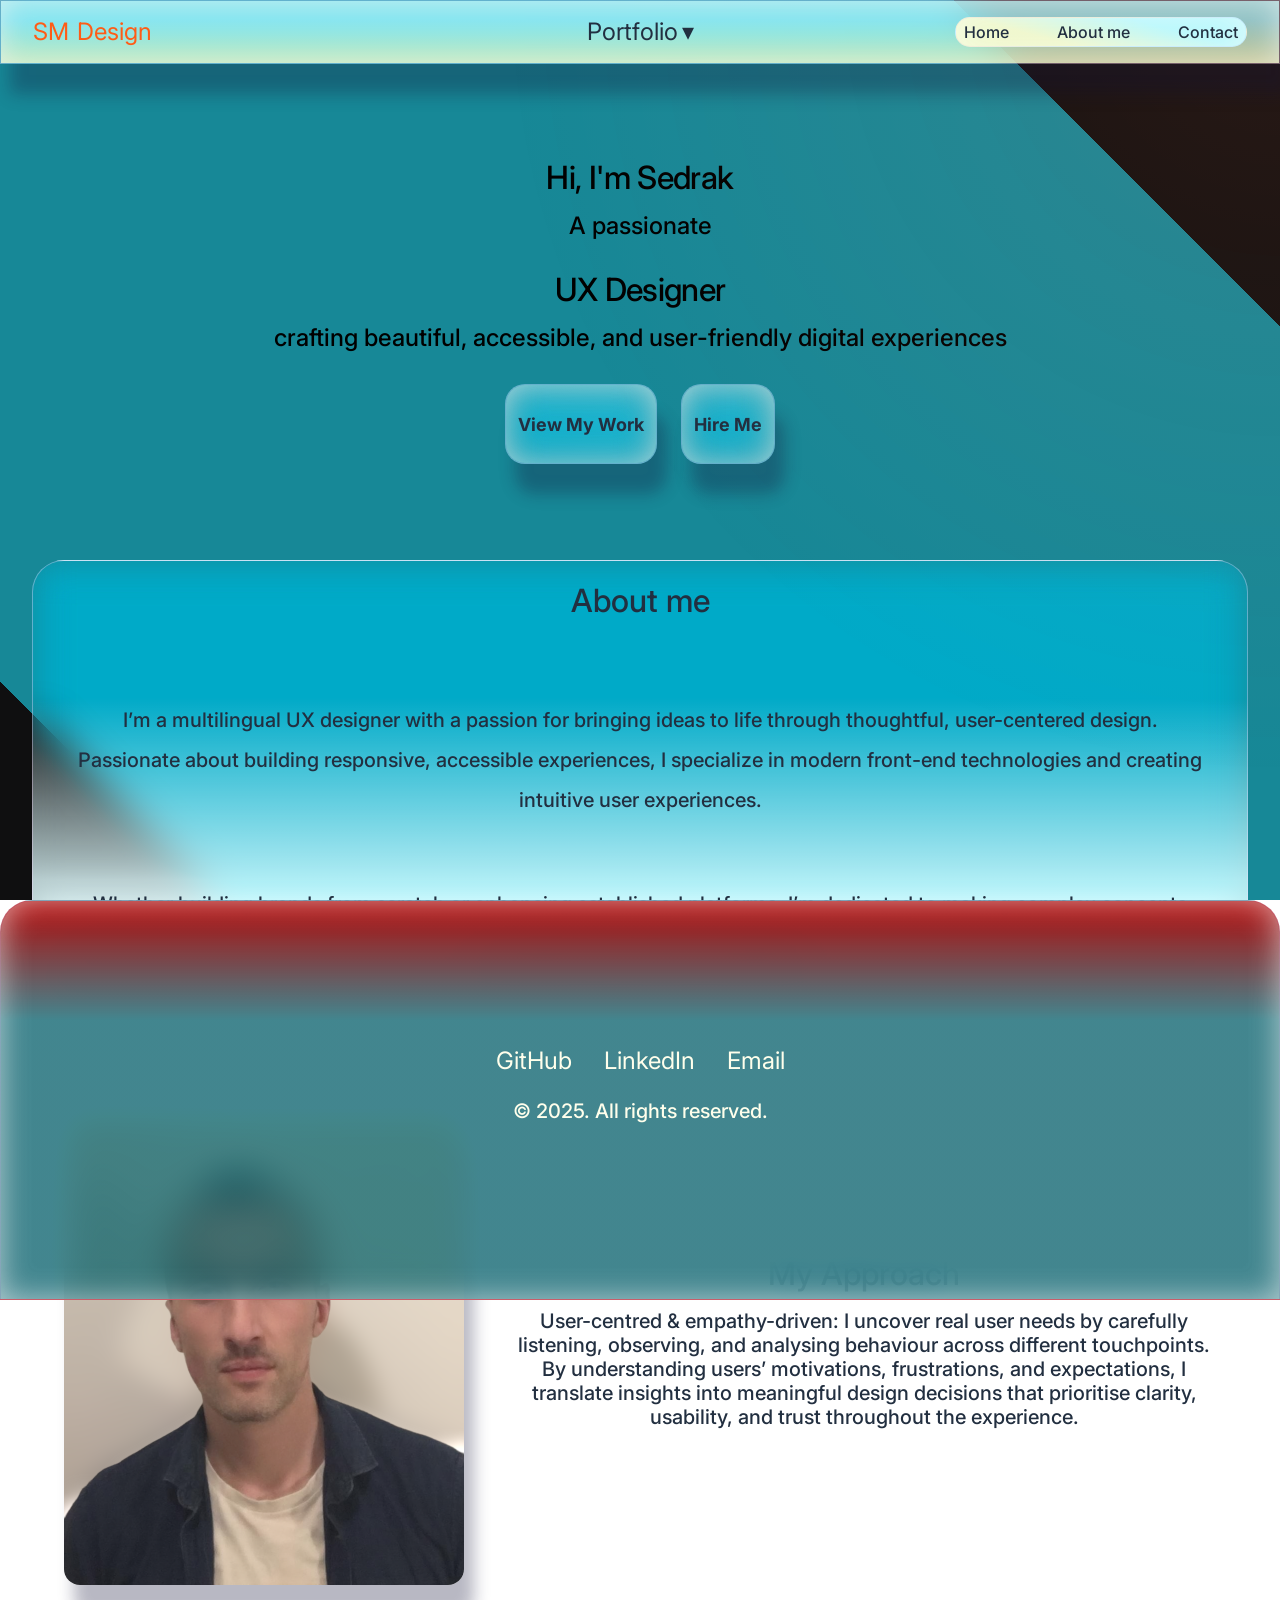
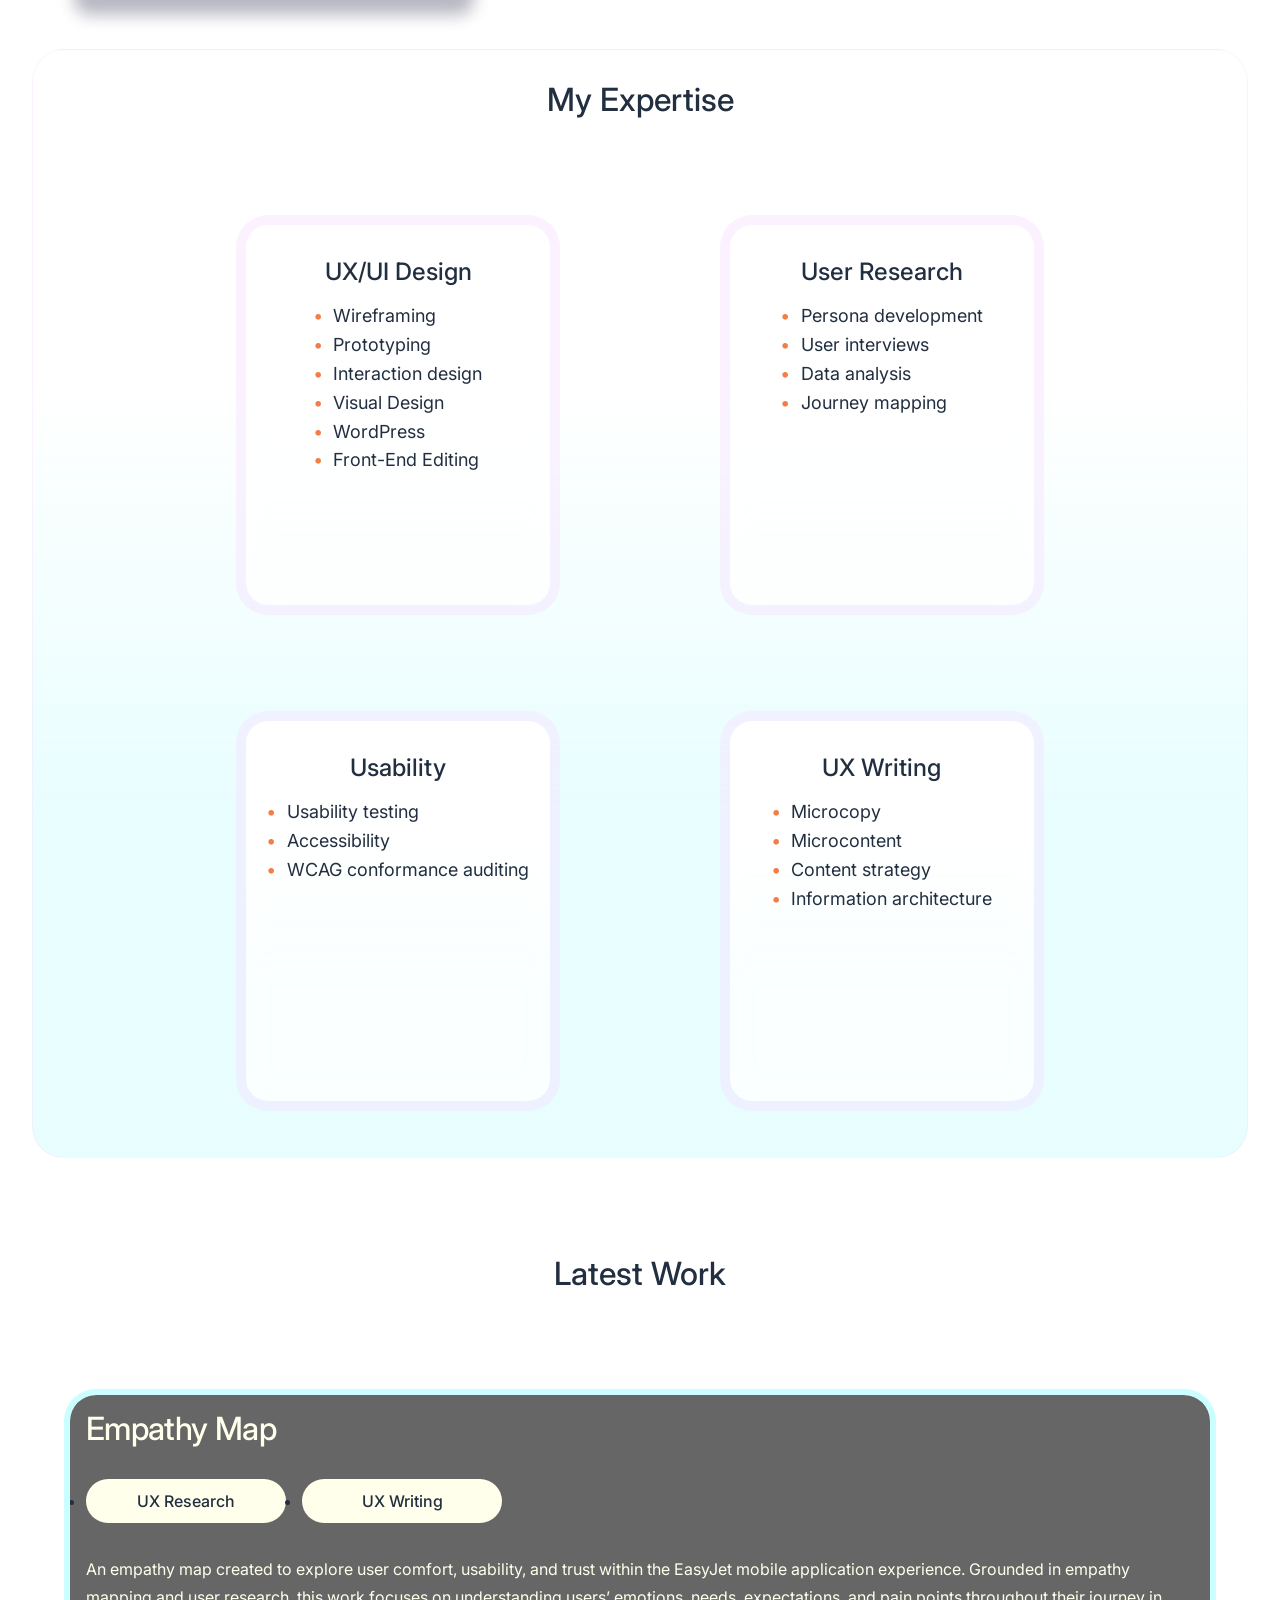
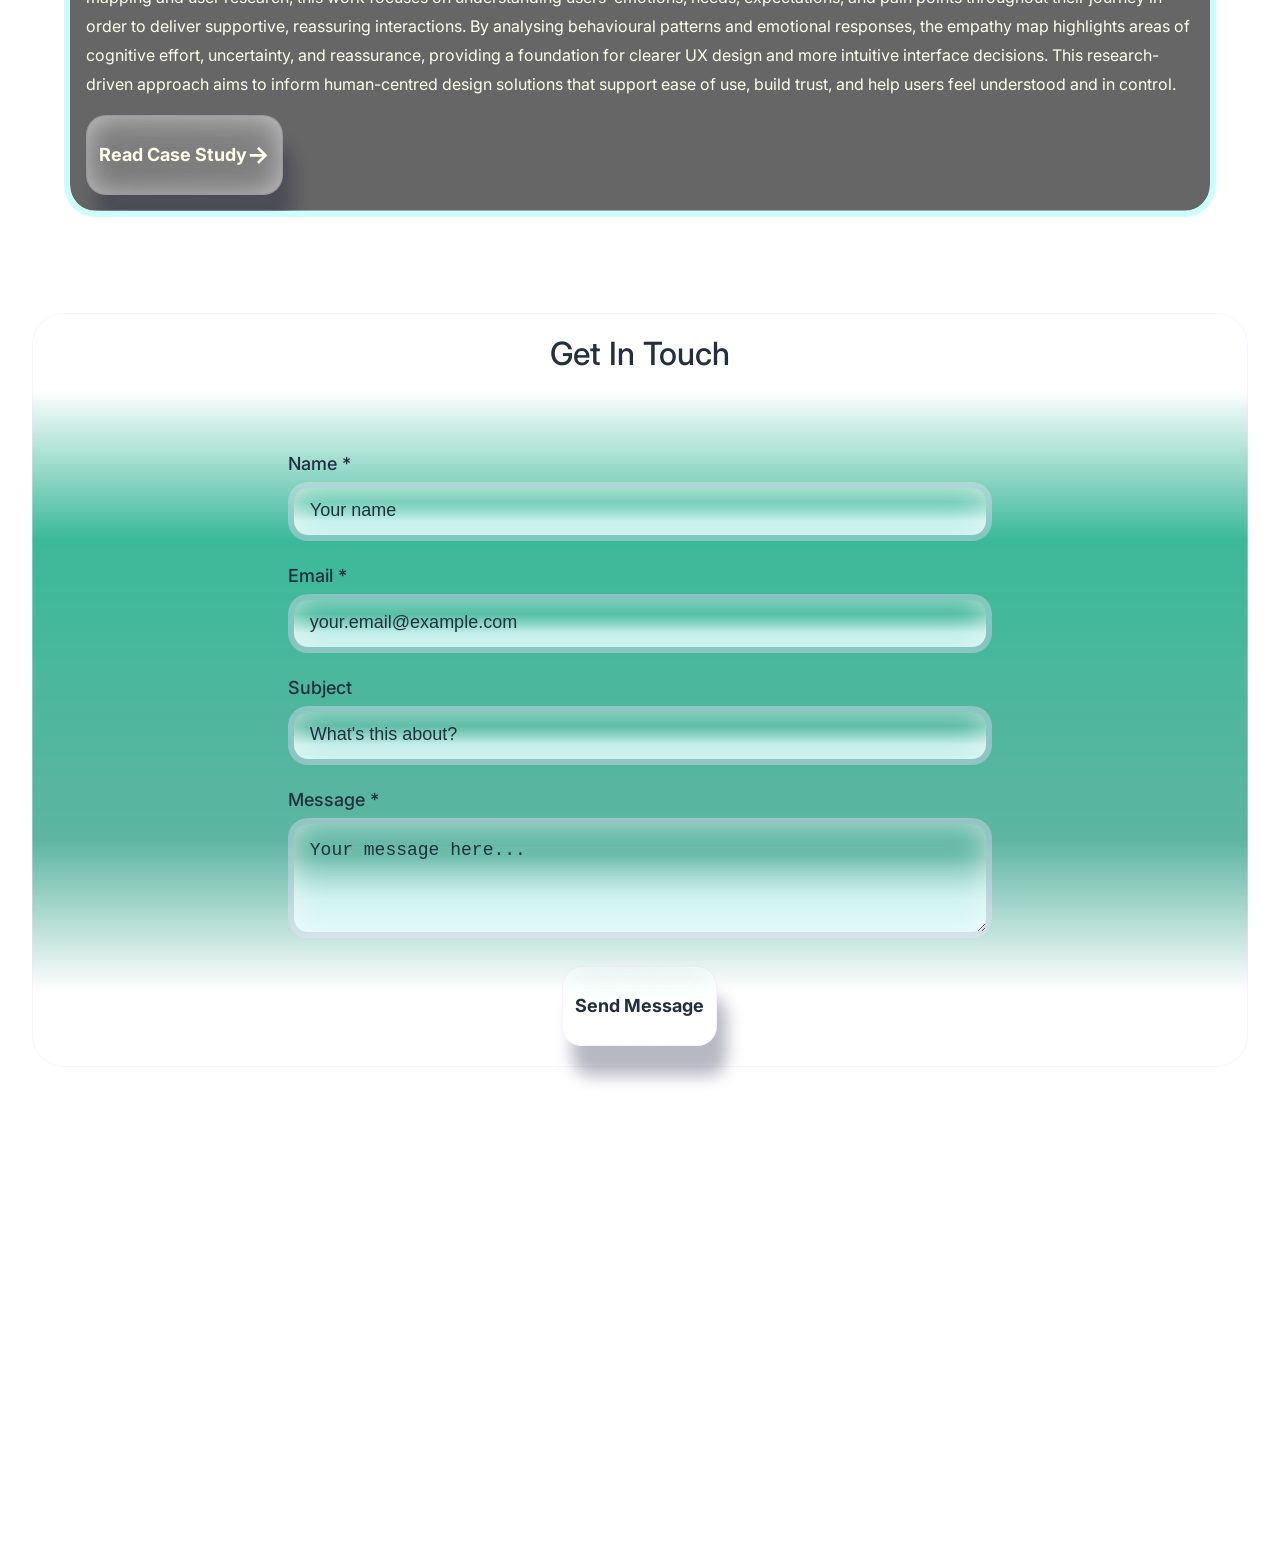
<file: index.html>
<!DOCTYPE html>
<html lang="en">
<head>
    <meta charset="UTF-8">
    <meta name="viewport" content="width=device-width, initial-scale=1.0">
    <meta name="description" content="Professional portfolio showcasing web development projects and skills">
    <title>Sedrak Margaryan - Web Developer Portfolio</title>
    <link rel="preconnect" href="https://fonts.googleapis.com">
    <link rel="preconnect" href="https://fonts.gstatic.com" crossorigin>
    <link href="https://fonts.googleapis.com/css2?family=Inter:ital,opsz,wght@0,14..32,100..900;1,14..32,100..900&display=swap" rel="stylesheet">
     <script src="portfolio.js" defer></script>
    <link rel="stylesheet" href="styles.css">
</head>
<body>
    <!-- Skip to main content for accessibility -->
    
    <a href="#main" class="skip-link">Skip to main content</a>

    <!-- Header with Navigation -->
    <div id="top"></div>
    <header>
        
        <nav aria-label="Main navigation">
            <a href="#top" class="logo" aria-label="Home">
                <span>SM</span>
                <span>Design</span>
            </a>
            <div class="portfolio">
                <button class="portfolio-toggle" aria-haspopup="true" aria-expanded="false" aria-controls="portfolio-menu">
                    Portfolio <span aria-hidden="true">▾</span>
                </button>
                <ul class="portfolio-menu" id="portfolio-menu" aria-label="Portfolio submenu">
                    <li><a href="ux-research.html">UX Research</a></li>
                    <li><a href="ux-design.html">UX Design</a></li>
                    <li><a href="ux-writing.html">UX Writing</a></li>
                </ul>
            </div>
            <button class="menu-toggle" aria-label="Toggle navigation menu" aria-expanded="false">
                ☰
            </button>
            <ul class="nav-links">
                <li><a href="#top">Home</a></li>
                <li><a href="#about">About me</a></li>
                <li><a href="#contact">Contact</a></li>
            </ul>
        </nav>
        
    </header>
<!--
        <nav aria-label="Main navigation" class="nav-layout">

        
        <div class="nav-left">
            <a href="#top" class="logo" aria-label="Home">
                <span>SM</span>
                <span>Design</span>
            </a>
        </div>

        
        <div class="nav-center">
            <div class="portfolio">
                <button
                    class="portfolio-toggle"
                    aria-haspopup="true"
                    aria-expanded="false"
                >
                    Portfolio <span aria-hidden="true">▾</span>
                </button>

                <ul
                    class="portfolio-menu"
                    id="portfolio-menu"
                    aria-label="Portfolio submenu"
                >
                    <li><a href="ux-writing.html">UX Writing</a></li>
                    <li><a href="#ux-design">UX Design</a></li>
                    <li><a href="#ux-research">UX Research</a></li>
                </ul>
            </div>
        </div>

        
        <div class="nav-right">
            <button
                class="menu-toggle"
                aria-label="Toggle navigation menu"
                aria-expanded="false"
            >
                ☰
            </button>
        </div>

       
        <ul class="nav-links">
            <li><a href="index.html">Home</a></li>
            <li><a href="#about">About me</a></li>
            <li><a href="#contact">Contact</a></li>
        </ul>

        </nav>-->

    


    <main id="main">

        <section class="hero">
            <div class="hero-content">
                <h1>Hi, I'm Sedrak</h1>
                
                <p>A passionate</p>
                <h1>UX Designer</h1> 
                <p>crafting beautiful, accessible, and user-friendly digital experiences</p>
                <div class="hero-buttons">
                    <a href="#projects" class="cta-button">View My Work</a>
                    <a href="#contact" class="cta-button">Hire Me</a>
                </div>
            </div>
        </section>

    

        <section id="about" aria-labelledby="about-heading">
            <h2 id="about-heading">About me</h2>
            <div class="about-content">               
                <p>I’m a multilingual UX designer with a passion for bringing ideas to life through thoughtful, user-centered design.<br>Passionate about building responsive, accessible experiences, I specialize in modern front-end technologies and creating intuitive user experiences.<br></p>
                <br>
                <p>Whether building brands from scratch or enhancing established platforms, I’m dedicated to making complex concepts accessible and visually compelling.</p>  
            </div>
        </section>

        <section id="approach" aria-labelledby="approach-heading">
            <div class="approach-content">
                <img src="photo.png" 
                     alt="Professional headshot" 
                     class="profile-image">
                <div class="approach-text">
                    <h2 id="approach-heading">My Approach</h2>
                    <p>User-centred & empathy-driven: I uncover real user needs by carefully listening,
                       observing, and analysing behaviour across different touchpoints. By understanding users’ motivations,
                       frustrations, and expectations, I translate insights into meaningful design decisions that prioritise clarity,
                       usability, and trust throughout the experience.</p>
                    <!--<div class="skills-list" role="list" aria-label="Technical skills">
                        <span class="skill-tag" role="listitem">HTML5</span>
                        <span class="skill-tag" role="listitem">CSS3</span>
                        <span class="skill-tag" role="listitem">JavaScript</span>
                        <span class="skill-tag" role="listitem">React</span>
                        <span class="skill-tag" role="listitem">Responsive Design</span>
                        <span class="skill-tag" role="listitem">Accessibility</span>
                    </div>-->
                </div>
            </div>
        </section>

       
        <section id="expertise" aria-labelledby="expertise-heading">
            <h2 id="expertise-heading">My Expertise</h2>

            <div class="card-box">
                <article class="card">
                    <h3>UX/UI Design</h3>
                    <ul>
                        <li>Wireframing</li>
                        <li>Prototyping</li>
                        <li>Interaction design</li>
                        <li>Visual Design</li>
                        <li>WordPress</li>
                        <li>Front-End Editing</li>
                    </ul>
                
                </article>

                <article class="card">
                    <h3>User Research</h3>
                    <ul>
                        <li>Persona development</li>
                        <li>User interviews</li>   
                        <li>Data analysis</li>
                        <li>Journey mapping</li>
                    </ul>
                </article>

                <article class="card">
                    <h3>Usability</h3>
                    <ul>
                        <li>Usability testing</li>
                        <li>Accessibility</li>
                        <li>WCAG conformance auditing</li>
                    </ul>
                </article>

                <article class="card">
                    <h3>UX Writing</h3>
                    <ul>
                        <li>Microcopy</li>
                        <li>Microcontent</li>
                        <li>Content strategy</li>
                        <li>Information architecture</li>
                    </ul>
                </article><!-- UX RESEARCH -->
            </div>        
        </section>

        <!-- Portfolio Section -->
        <section id="projects" aria-labelledby="projects-heading">
           <h2 id="projects-heading">Latest Work</h2>
           <article class="case-study-card" >
                
                <h1>Empathy Map</h1>
        
                <ul class="tags"  aria-label="Project categories">
                    <li class="tag" >UX Research</li>
                    <li class="tag" >UX Writing</li>
                </ul>
        
                <p class="description">
                    An empathy map created to explore user comfort, usability, and trust within the EasyJet mobile application experience.
                    Grounded in empathy mapping and user research, this work focuses on understanding users’ emotions, needs, expectations, and pain points throughout their journey
                    in order to deliver supportive, reassuring interactions.
                    By analysing behavioural patterns and emotional responses, the empathy map highlights areas of cognitive effort, uncertainty, and reassurance, providing a foundation for
                    clearer UX design and more intuitive interface decisions. This research-driven approach aims to inform human-centred design solutions that support ease of use, build trust,
                    and help users feel understood and in control.
                </p>
        
                <a href="https://www.canva.com/design/DAG7mbDFAX0/Uw4F-G97fnPIv5JGJ9eB1g/view" class="cta-button" aria-label="Read the full Empathy App case study">
                    Read Case Study
                    <span class="arrow" aria-hidden="true">→</span>
                </a>
                
            </article>
            
        </section>
    </main>

    <!-- Contact Section -->
    <section id="contact" aria-labelledby="contact-heading">
        <h2 id="contact-heading">Get In Touch</h2>
        <div class="contact-content">
            <form action = "https://formspree.io/f/mykgoogg" method="POST">

                <div class="form-group">
                    <label for="name">Name *</label>
                    <input type="text" id="name" name="name" required 
                            aria-required="true" placeholder="Your name">
                </div>

                <div class="form-group">
                    <label for="email">Email *</label>
                    <input type="email" id="email" name="email" required 
                            aria-required="true" placeholder="your.email@example.com">
                </div>

                <div class="form-group">
                    <label for="subject">Subject</label>
                    <input type="text" id="subject" name="subject" placeholder="What's this about?">
                </div>

                <div class="form-group">
                    <label for="message">Message *</label>
                    <textarea id="message" name="message" required 
                        aria-required="true" placeholder="Your message here..."></textarea>
                </div>

                <button type="submit" class="cta-button">Send Message</button>
            </form>
        </div>
    </section>

   


    <!-- Footer -->
    <footer id="footer">
        <div class="footer-content">
            <ul class="social-links">
                <li><a href="https://github.com/SMdev24?tab=repositories" aria-label="GitHub profile">GitHub</a></li>
                <li><a href="https://www.linkedin.com/in/sedrak-m-69b090155/" aria-label="LinkedIn profile">LinkedIn</a></li>
                
                <li>
                    <a
                        href="https://mail.google.com/mail/?view=cm&fs=1&to=setomargarian@gmail.com&su=Inquiry from Portfolio"
                        target="_blank"
                        rel="noopener"
                        aria-label="Email via Gmail"
                    >
                        Email
                    </a>  
                </li>
            </ul>
            <p>&copy; 2025. All rights reserved.</p>
        </div>
    </footer>

    <a href="#top" 
       class="floating-back-to-top" 
       aria-label="Return to top of page"
       id="backToTopBtn">
        <span aria-hidden="true">↑</span>
    </a>


    
</body>
</html>
</file>
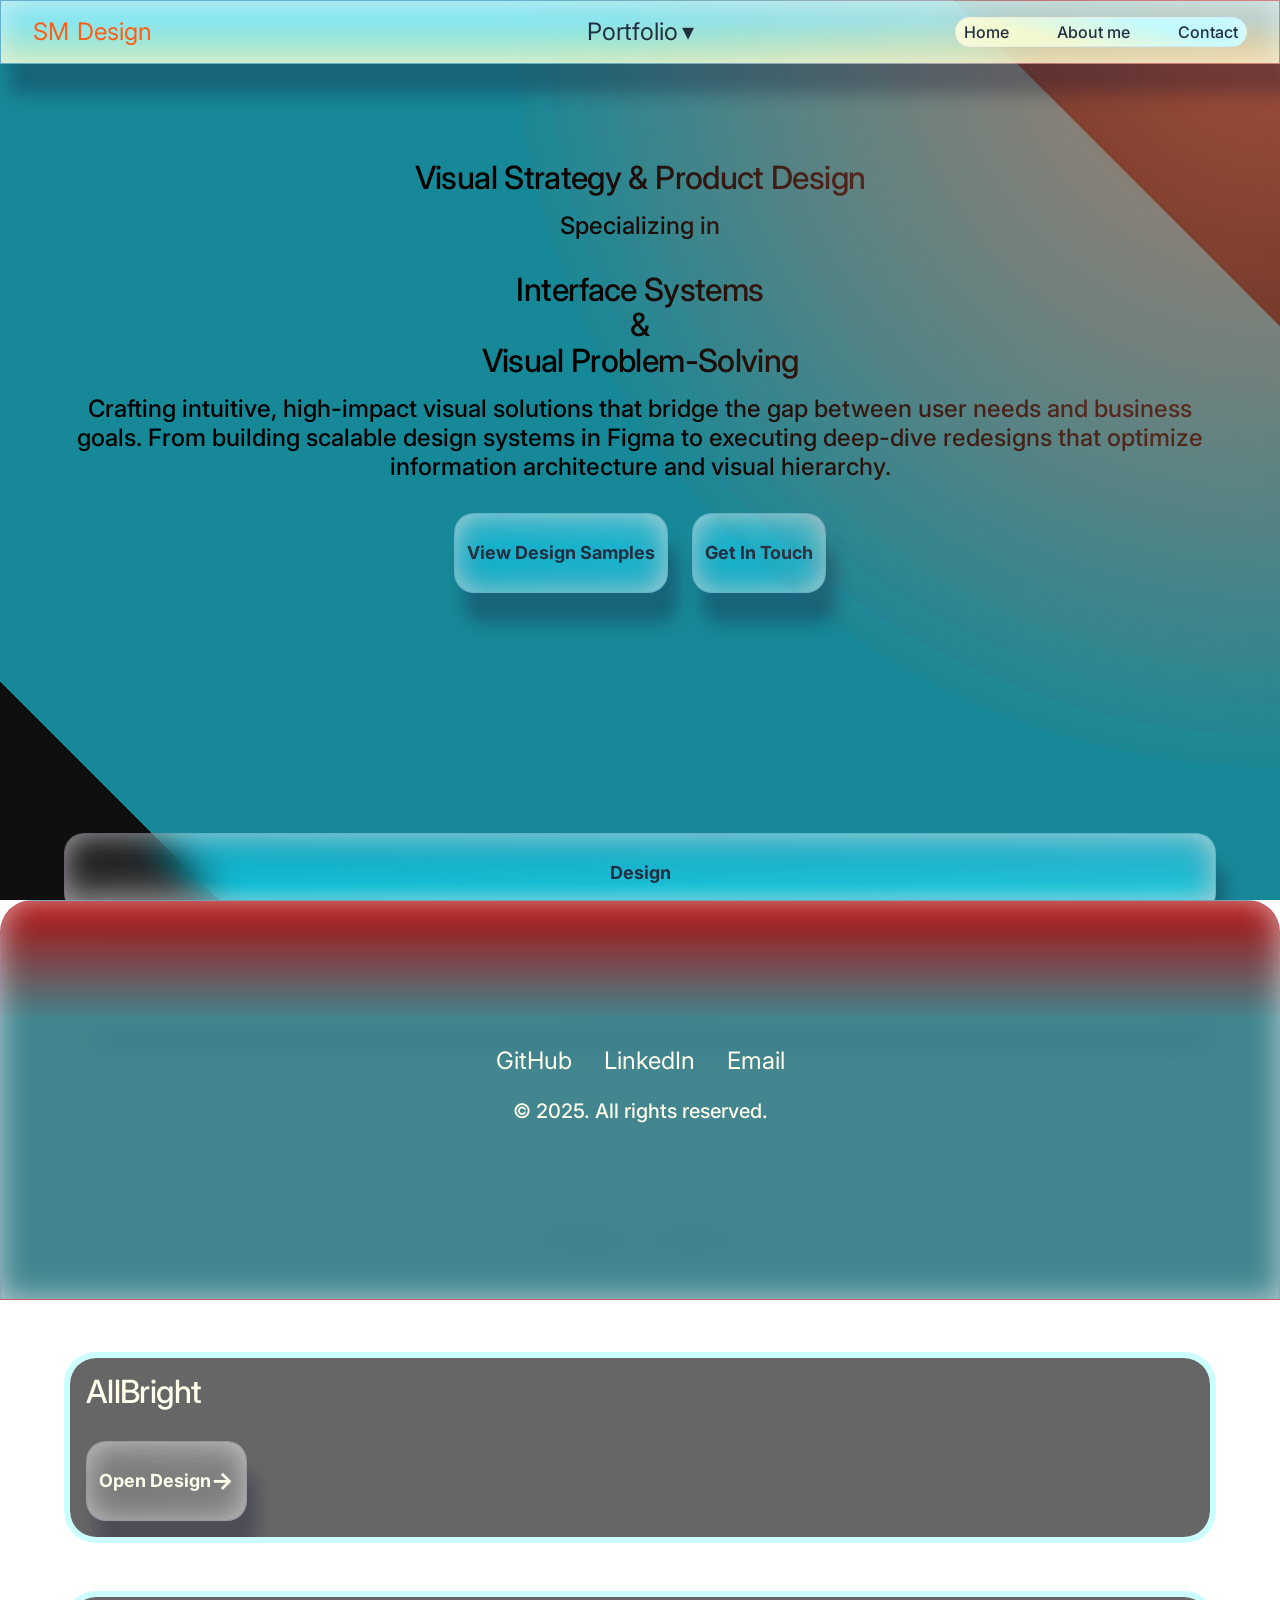
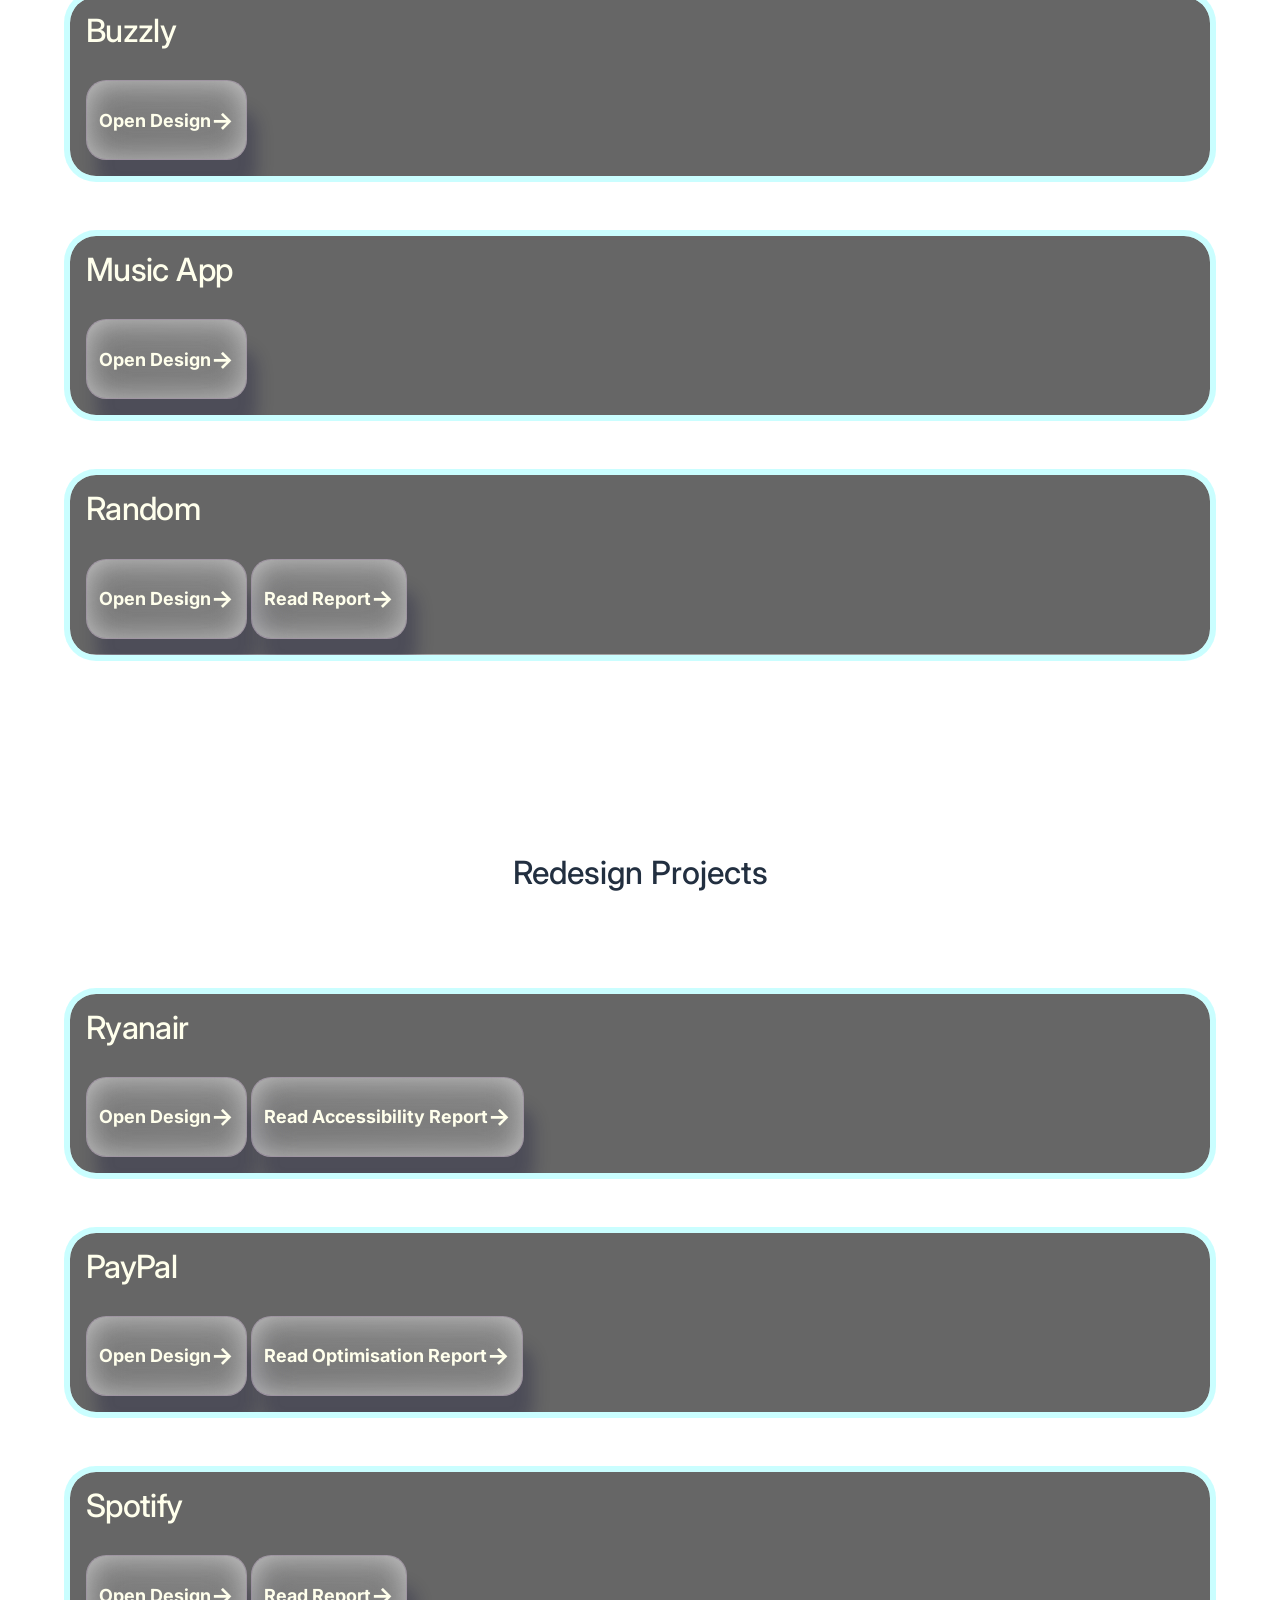
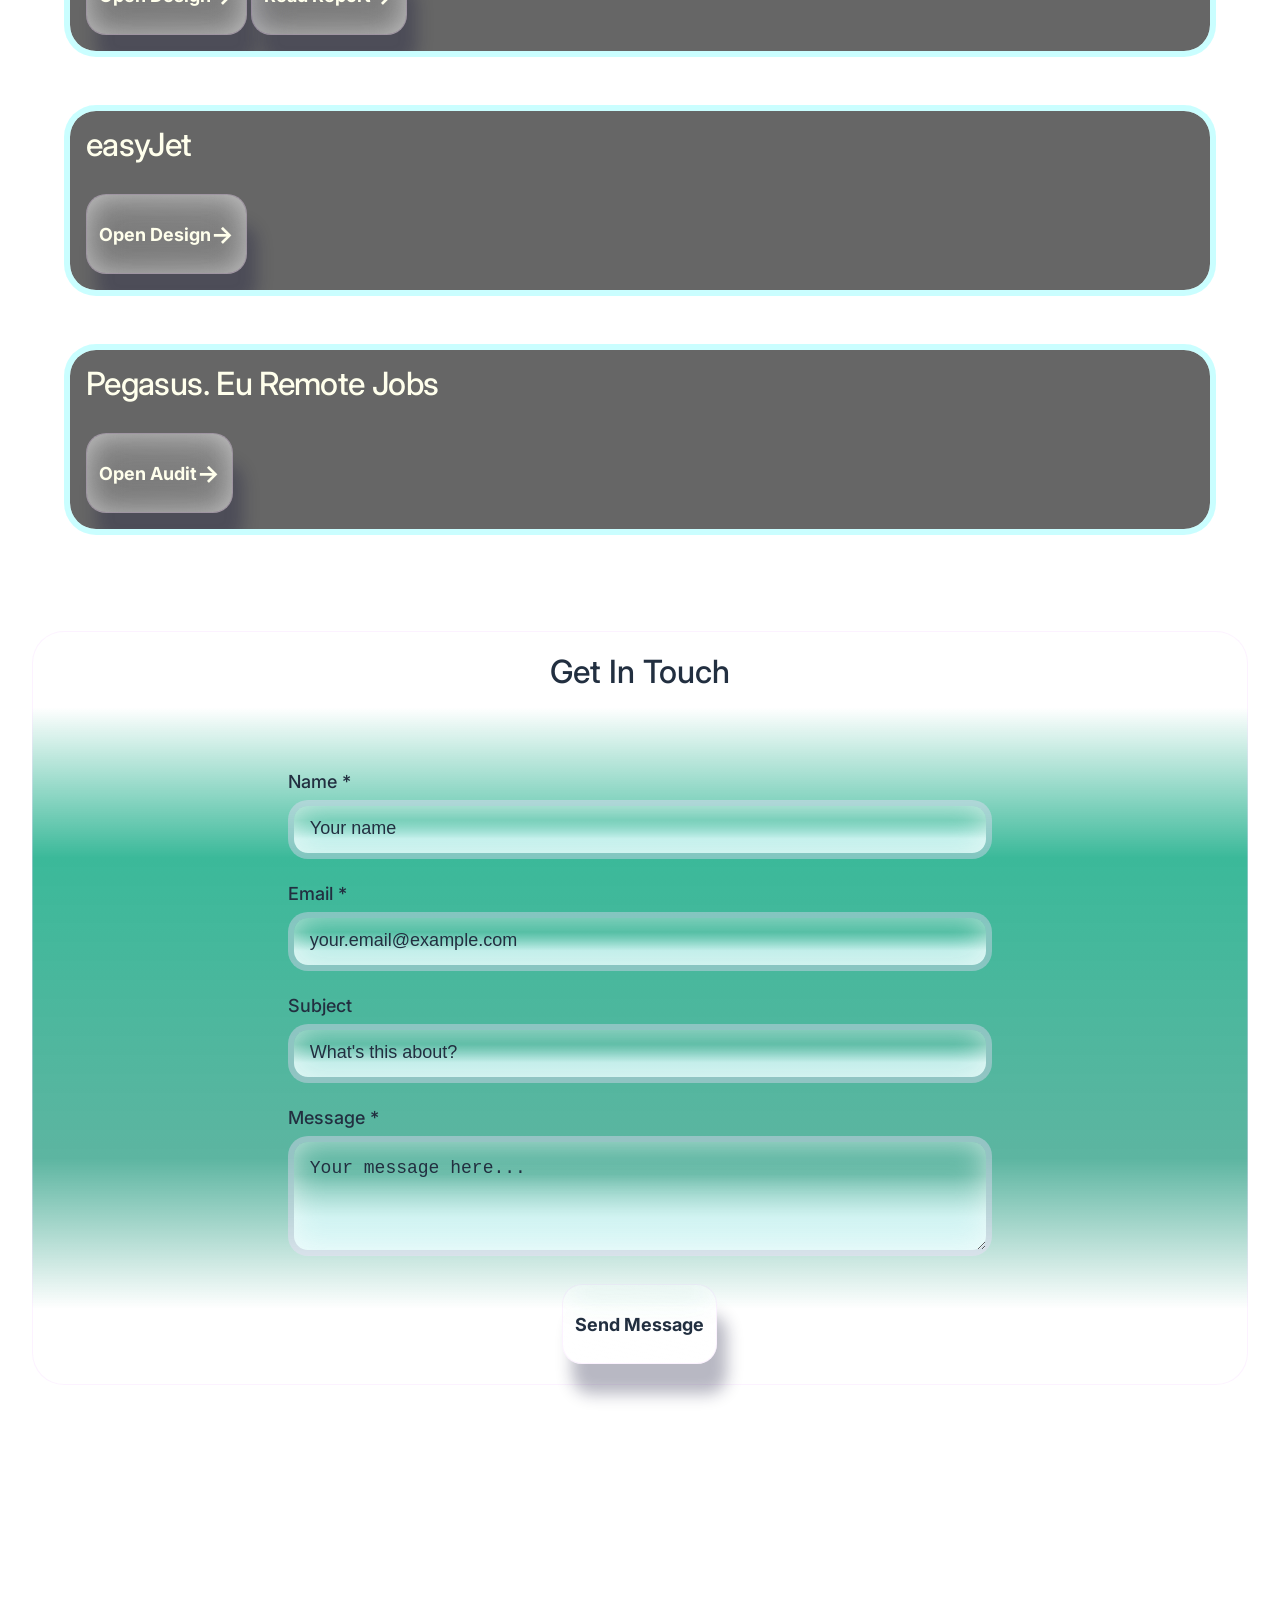
<file: ux-design.html>
<!DOCTYPE html>
<html lang="en">
<head>
    <meta charset="UTF-8">
    <meta name="viewport" content="width=device-width, initial-scale=1.0">
    <meta name="description" content="Professional portfolio showcasing web development projects and skills">
    <title>Sedrak Margaryan - Web Developer Portfolio</title>
    <link rel="preconnect" href="https://fonts.googleapis.com">
    <link rel="preconnect" href="https://fonts.gstatic.com" crossorigin>
    <link href="https://fonts.googleapis.com/css2?family=Inter:ital,opsz,wght@0,14..32,100..900;1,14..32,100..900&display=swap" rel="stylesheet">
    <script src="portfolio.js" defer></script>
    <link rel="stylesheet" href="styles.css">
</head>
<body>
    <!-- Skip to main content for accessibility -->
    
    <a href="#main" class="skip-link">Skip to main content</a>

    <!-- Header with Navigation -->
    <div id="top"></div>
    <header>
        <nav aria-label="Main navigation">
            <a href="index.html" class="logo" aria-label="Home">
                <span>SM</span>
                <span>Design</span>
            </a>
            <div class="portfolio">
                <button class="portfolio-toggle" aria-haspopup="true" aria-expanded="false" aria-controls="portfolio-menu">
                    Portfolio <span aria-hidden="true">▾</span>
                </button>
                <ul class="portfolio-menu" id="portfolio-menu" aria-label="Portfolio submenu">
                    <li><a href="ux-research.html">UX Research</a></li>
                    <li><a href="ux-design.html">UX Design</a></li>
                    <li><a href="ux-writing.html">UX Writing</a></li>
                </ul>
            </div>
            <button class="menu-toggle" aria-label="Toggle navigation menu" aria-expanded="false">
                ☰
            </button>
            <ul class="nav-links">
                <li><a href="index.html">Home</a></li>
                <li><a href="#about">About me</a></li>
                <li><a href="#contact">Contact</a></li>
            </ul>
        </nav>

    </header>

     <section class="hero" >
        <div class="hero-content">
            <h1>Visual Strategy & Product Design</h1>
            <p>Specializing in</p>
            <h1>Interface Systems<br> & <br> Visual Problem-Solving</h1>
            <p>Crafting intuitive, high-impact visual solutions that bridge the gap between user needs and 
               business goals. From building scalable design systems in Figma to executing deep-dive 
               redesigns that optimize information architecture and visual hierarchy.</p>
            <div class="hero-buttons">
                <a href="#project-menu" class="cta-button">View Design Samples</a>
                <a href="#contact" class="cta-button">Get In Touch</a>
            </div>
        </div>
    </section>

    <section id="project-menu"aria-label="project-menu" >
        <div class="project-box">
            <a href="#projects" class="cta-button">Design</a>
            <a href="#projects2" class="cta-button">Redesign</a>
        </div>
    </section>


    <main id="main">

        

        <!-- Portfolio Section -->
        <section id="projects" aria-labelledby="projects-heading">

           <h2 id="projects-heading">Design Projects</h2>

           <article class="case-study-card">
                
                    <h1>AllBright</h1>
                    <a href="https://www.figma.com/proto/Uqy7TBeeSvZ3O3bBeCin7c/AllBright--Ex-?node-id=127-3551&p=f&viewport=815%2C230%2C0.05&t=6ncmY46ho8tK2sM3-1&scaling=min-zoom&content-scaling=fixed&starting-point-node-id=127%3A3551&page-id=0%3A1" class="cta-button" aria-label="Read the full Empathy App case study">
                        Open Design
                        <span class="arrow" aria-hidden="true">→</span>
                    </a>
               
            </article>

           <article class="case-study-card">
                
                    <h1>Buzzly</h1>
                    <a href="https://www.figma.com/design/Eqv02XgFql0MiULTaPmBKF/figma?node-id=3110-30&t=tBArhhWsVC4lASul-1" class="cta-button" aria-label="Read the full Empathy App case study">
                        Open Design
                        <span class="arrow" aria-hidden="true">→</span>
                    </a>
               
            </article>

            <article class="case-study-card">
                
                    <h1>Music App</h1>
                    <a href="https://www.figma.com/design/DkSChaxMO0jTqvQIjSIhvU/player-exam?node-id=48-2&t=qKg8gzL5Fa1qdokI-1" class="cta-button" aria-label="Read the full Empathy App case study">
                        Open Design
                        <span class="arrow" aria-hidden="true">→</span>
                    </a>
               
            </article>

            <article class="case-study-card">
                
                    <h1>Random</h1>
                    <a href="https://www.figma.com/design/5pLYOJoQLwUoxNGAoYJ4Xw/Goal-tracker?node-id=0-1&t=sv1VXo2h4z4eojq7-1" class="cta-button" aria-label="Read the full Empathy App case study">
                        Open Design
                        <span class="arrow" aria-hidden="true">→</span>
                    </a>

                    <a href="https://docs.google.com/document/d/1Oki2IjOdGTUXVpfwgKbkLVScCoMoZ0NSVXhXvg1K7Wc/preview" class="cta-button" aria-label="Read the full Empathy App case study">
                        Read Report
                        <span class="arrow" aria-hidden="true">→</span>
                    </a>
               
            </article>

        </section>

        <section id="projects2" aria-labelledby="projects2-heading">
           <h2 id="projects2-heading">Redesign Projects</h2>

           <article class="case-study-card">
               
                    <h1>Ryanair</h1>
                    <a href="https://www.figma.com/design/RduKtCvdl5EzxRcv7BxZjc/Ryanair?node-id=0-1&t=jtL5XzgjkNb0vuI8-1" class="cta-button" aria-label="Read the full Empathy App case study">
                        Open Design
                        <span class="arrow" aria-hidden="true">→</span>
                    </a>
                    <a href="https://docs.google.com/document/d/1MeZbS630A6j042f94obruzebXZvS5_dJOmOgB9xtG9U/preview" 
                        class="cta-button">
                        Read Accessibility Report
                        <span class="arrow" aria-hidden="true">→</span>
                    </a>
               
            </article>

             <article class="case-study-card">
               
                    <h1>PayPal</h1>
                    <a href="https://www.figma.com/design/R9VlJ9WN7SUThh3h6LmF82/PP?node-id=0-1&t=zRxUkTREYTmn4ssZ-1" class="cta-button" aria-label="Read the full Empathy App case study">
                        Open Design
                        <span class="arrow" aria-hidden="true">→</span>
                    </a>
                    <a href="https://docs.google.com/document/d/1tWchB2M9XuVOVEWLrimq7eYlIBL31AWK1XvDFcqwpvU/preview" 
                        class="cta-button">
                        Read Optimisation Report
                        <span class="arrow" aria-hidden="true">→</span>
                    </a>
               
            </article>


           <article class="case-study-card">
               
                    <h1>Spotify</h1>
                    <a href="https://www.figma.com/proto/FwYeQBzXyqN0jZ1L5YeMtY/Spotify-exam-copy?node-id=40000106-6167&p=f&viewport=170%2C11%2C0.08&t=N81bn7TkASpHxVnj-1&scaling=scale-down&content-scaling=fixed&starting-point-node-id=40000106%3A6167&page-id=40000106%3A6165" class="cta-button" aria-label="Read the full Empathy App case study">
                        Open Design
                        <span class="arrow" aria-hidden="true">→</span>
                    </a>

                    <a href="https://docs.google.com/document/d/1pAYEdHCLNeXcLsxYp4HEo43DqaBAArZ2jlh8qBh5etM/preview" class="cta-button" aria-label="Read the full Empathy App case study">
                        Read Report
                        <span class="arrow" aria-hidden="true">→</span>
                    </a>
               
            </article>

           <article class="case-study-card">
               
                    <h1>easyJet</h1>
                    <a href="https://docs.google.com/document/d/126jnOJZg7JwvxPeoFOymG23ydyBve-50tX6jBIX98mU/preview" class="cta-button" aria-label="Read the full Empathy App case study">
                        Open Design
                        <span class="arrow" aria-hidden="true">→</span>
                    </a>
               
            </article>

            <article class="case-study-card">
               
                    <h1>Pegasus. Eu Remote Jobs</h1>
                    <a href="https://docs.google.com/document/d/1g90AqdLPMlbLEnviyItMiL2JwNCq8UW2idXJmu-zbAU/preview" class="cta-button" aria-label="Read the full Empathy App case study">
                        Open Audit
                        <span class="arrow" aria-hidden="true">→</span>
                    </a>
               
            </article>


        </section>

    </main>

    <!-- Contact Section -->
    <section id="contact" aria-labelledby="contact-heading">
        <h2 id="contact-heading">Get In Touch</h2>
        <div class="contact-content">
            <form action = "https://formspree.io/f/mykgoogg" method="POST">
                <div class="form-group">
                    <label for="name">Name *</label>
                    <input type="text" id="name" name="name" required 
                            aria-required="true" placeholder="Your name">
                </div>
                <div class="form-group">
                    <label for="email">Email *</label>
                    <input type="email" id="email" name="email" required 
                            aria-required="true" placeholder="your.email@example.com">
                </div>
                <div class="form-group">
                    <label for="subject">Subject</label>
                    <input type="text" id="subject" name="subject" placeholder="What's this about?">
                </div>
                <div class="form-group">
                    <label for="message">Message *</label>
                    <textarea id="message" name="message" required 
                        aria-required="true" placeholder="Your message here..."></textarea>
                </div>
                <button type="submit" class="cta-button">Send Message</button>
            </form>
        </div>
    </section>

   


    <!-- Footer -->
    <footer id="footer">
        <div class="footer-content">
            <ul class="social-links">
                <li><a href="https://github.com/SMdev24?tab=repositories" aria-label="GitHub profile">GitHub</a></li>
                <li><a href="https://www.linkedin.com/in/sedrak-m-69b090155/" aria-label="LinkedIn profile">LinkedIn</a></li>
               
                <li>
                    <a
                        href="https://mail.google.com/mail/?view=cm&fs=1&to=setomargarian@gmail.com&su=Inquiry from Portfolio"
                        target="_blank"
                        rel="noopener"
                        aria-label="Email via Gmail"
                    >
                        Email
                    </a>  
                </li>
            </ul>
            <p>&copy; 2025. All rights reserved.</p>
        </div>
    </footer>

    <a href="#top" 
       class="floating-back-to-top" 
       aria-label="Return to top of page"
       id="backToTopBtn">
        <span aria-hidden="true">↑</span>
    </a>

    
</body>
</html>
</file>
<file: styles.css>
/*@font-face{
  font-family: "Inter", sans-serif;
  font-optical-sizing: auto;
  font-weight: <weight>;
  font-style: normal;
}*/


:root {
    --primary-color: rgb(255, 92, 22, 1);
    --secondary-color: rgba(32, 212, 209, 0.75);
   
    --text-dark: #222f40;
    --text-light: #ffffec;

    --background-body: linear-gradient(
    45deg,
    rgb(15, 15, 16) 10%,
    rgb(23, 136, 151) 10%,
    rgb(23, 136, 151) 85%,
    rgb(16, 15, 15) 85%
  );
   

    --background-header: linear-gradient(180deg, rgb(175, 250, 255) 20%, rgba(246, 254, 187) 90%);
    --background-header-transucent: linear-gradient(180deg, rgba(175, 250, 255, 0.75) 30%, rgba(246, 254, 187, 0.75) 100%);
    --background-section:linear-gradient(180deg,rgba(52, 22, 142, 0) 10%,rgba(31, 175, 139, 0.874) 30%, rgba(55, 164, 139, 0.81) 70%, rgba(31, 35, 117, 0) 90%);
    --background-box:linear-gradient(180deg, rgba(255, 255, 255, 0) 30%, rgba(225, 253, 255, 0.775) 70%);
    --background-card:linear-gradient(180deg, rgb(255, 255, 255) 30%, rgba(255, 255, 255, 0.775) 70%);

    --background-footer:linear-gradient(180deg, rgb(171, 17, 17) 2%, rgb(3, 93, 105, 0.75)30%);
    --background-menu:linear-gradient(15deg, rgba(244, 249, 193, 0.9) 30%,  rgba(175, 250, 255, 0.9) 70%);
    --background-button: repeating-linear-gradient(15deg, rgba(255, 255, 255, 0.05),  rgba(253, 253, 253, 0.15));

    --outline-color: #ff2121ca;
    --transition: all 0.4s ease;

    --glass-blur: blur(19px);
    --glass-saturate: saturate(180%);
    --glass-brightness: brightness(1.1);

    --border-primary: 1px solid;
    --border-secondary: 10px solid;
    --border-color-primary: rgba(247, 219, 255, 0.371);
    --border-color-secondary: rgba(22, 169, 188, 0.75);
    --inner-shadow: inset  0 0 30px rgba(255, 255, 255, 0.602);
    --outer-shadow: 10px 30px 16px rgba(20, 20, 55, 0.3);
    --border-radius-card: 32px;
    --border-radius-button: 20px;
       
}

.portfolio-menu, .nav-links, #about, #expertise, #contact, #footer{
    backdrop-filter: 
                    var(--glass-blur)
                    var(--glass-saturate)
                    var(--glass-brightness);

    -webkit-backdrop-filter: 
                    var(--glass-blur)
                    var(--glass-saturate)
                    var(--glass-brightness);

    border-radius: var(--border-radius-card);
    border: var(--border-primary);
    border-color: var(--border-color-primary);
    
    background-clip: padding-box;
    color: var(--text-dark);
}


        .cta-button{
            display: inline-flex;
            justify-content: center;
            align-items: center; 
            text-decoration: none;
            font-weight: 700;
            font-size: 1.125rem;
            transition: var(--transition);
            width: 220px;
            min-height: 80px;
            width: auto;
            backdrop-filter:
                            var(--glass-blur)
                            var(--glass-saturate)
                            var(--glass-brightness);
            -webkit-backdrop-filter:
                            var(--glass-blur)
                            var(--glass-saturate)
                            var(--glass-brightness);
            box-shadow: var(--outer-shadow), var(--inner-shadow);
            background: var(--background-button);
            color:var(--text-dark);
            padding: 0.75rem 0.75rem;
            border-radius: var(--border-radius-button);
            border: var(--border-primary);
            border-color: var(--border-color-primary);
            background-clip: padding-box;
           
        }
        
        .cta-button:hover,
        .cta-button:focus {          
            background: var(--secondary-color);           
            transform: translateY(-5px);
            outline: 2px solid var(--outline-color);
            outline-offset: 2px;
            }


h2 {
    font-size: 2rem;
    font-weight: 500;
    margin-bottom: 2rem;
    text-align: center;  
    color: var(--text-dark) 
}

p{
    font-size: 1.25rem;
    font-weight: 500;
    margin-bottom: 2rem;
    opacity:100;
    animation: fadeInUp 0.8s ease 0.2s both;
    
}

h3 {
  font-size: 1.5rem;
  margin-bottom: 1rem;
  font-weight: 500;
  text-align: center;
}

* {
    margin: 0;
    padding: 0;
    box-sizing: border-box;
}

section  {   
    padding: 6rem 0;
    scroll-margin-top: 80px;
    width: 95%;                
    margin: 0 auto;   
}


html {
    scroll-behavior: smooth;
}

body {
    margin: 0;
    padding: 0 0;
    padding-bottom: 25rem;
    
    background: var(--background-body);
    min-height: 100%;
    background-attachment: fixed;
    font-family: "Inter", sans-serif;
    text-decoration: none;
    font-optical-sizing: auto;
    font-weight: 400;
    font-style: normal;
    font-variation-settings: "SOFT" 100, "WONK" 1;
  
}



.skip-link {
    position: absolute;
    top: -40px;
    left: 0;
    background: var(--primary-color);
    color: var(--text-light);
    padding: 8px 16px;
    text-decoration: none;
    z-index: 100;
}

.skip-link:focus {
    top: 0;
    outline: 3px solid #4A90E2;
    outline-offset: 2px;
}

/* --------------Header and Navigation ---------------*/


header {
    
    border: var(--border-primary);
    border-color: var(--border-color-primary);
    background: var(--background-header);
    box-shadow: var(--outer-shadow), var(--inner-shadow);
    position: sticky;
    top: 0;
    z-index: 1000;
    padding: 0.5rem 1rem; 
    
     
}

nav {
    margin: 0 auto;
    display: flex;
    justify-content: space-between;
    align-items: flex-end;  
}

.logo {
    display: flex;
    flex-direction: column;
    color: var(--primary-color);
    text-decoration: none;
    order:0;
    flex: 0 0 auto;
    line-height: 1;
}



.portfolio { 
 
    position: absolute;
    left: 50%;
    transform: translateX(-50%);
    line-height: 0;
    order: 1;
    display: flex;
    align-items: center;    
}

.portfolio-toggle {
    
    display: flex;
    font-family: inherit;
    font-size: inherit;
    line-height: inherit;
    background: none;
    border: none;
    align-items: center;
    gap: 0.25rem;
    cursor: pointer;
    text-decoration: none;
    color: var(--text-dark);
    transition: var(--transition);
    padding:  0.5rem;
}

.portfolio-toggle:focus,
.portfolio-toggle:focus-visible {
    outline: 3px solid #4A90E2;
    outline-offset: 2px;
    background-color: rgba(74, 144, 226, 0.1);
}

.portfolio-menu {
    position: absolute;
    top: 100%;
    left: 50%;
    transform: translateX(-50%) translateY(-10px);
    background: var(--background-menu);
    list-style: none;
    padding: 0.5rem 0;
    margin-top: 0.5rem;
    min-width: 320px;
    opacity: 0;
    visibility: hidden;
    transition: all 1s ease;
    z-index: 100;  
    box-shadow: var(--inner-shadow);
     
}

.portfolio:hover .portfolio-menu,
.portfolio:focus-within .portfolio-menu {
    opacity: 1;
    visibility: visible;
    transform: translateX(-50%) translateY(0);
}
.portfolio-menu li {
    padding: 1rem 0;
}

.portfolio-menu a {
    display: block;
    text-align: center;
    padding: 2rem 1rem;
    color: var(--text-dark);
    text-decoration: none;
    font-weight: 700;
    font-size: 2rem;
    transition: all 0.2s ease;
}

.portfolio-menu a:hover,
.portfolio-menu a:focus {
    padding-left: 1.5rem;
}

.portfolio-desktop {
    display: none;
}



.menu-toggle {
    display: block;
    background: none;
    border: none;
    font-size: 1.5rem;
    cursor: pointer;
    color: var(--text-dark);
    order: 2;
    flex: 0 0 auto;
    padding: 0;
    line-height: 1;
    z-index: 101;
    
}

.nav-links {   
    display: flex;
    flex-direction: column;
    justify-content: flex-start;
    align-items: flex-start;   
    position: fixed; 
    left: 0;
    right: 0;
    bottom: 0;
    width: 100%;
    height: 40vh;
    background: var(--background-menu);
    padding: 2rem 2rem 2rem;
    margin: 0;
    list-style: none;
    z-index: 99;
    transform: translateY(100%);
    transition: transform 0.7s ease;
    border-radius: var(--border-radius-card) var(--border-radius-card) 0 0;
    box-shadow: var(--inner-shadow);
 
    
     
    
}

.nav-links.active {
    transform: translateY(0);
}

.nav-links li {
    padding: 0;
    width: 100%;
    opacity: 0;
    transform: translateX(-20px);
    transition: all 0.3s ease;
}

.nav-links a {
    display: block;
    width: 100%;
    text-decoration: none;
    color: var(--text-dark);
    font-weight: 500;
    transition: var(--transition);
    padding: 0.5rem;
    display: block;
    width: 100%;
    font-size: 1.25rem;
    
}

.nav-links.active li {
    opacity: 1;
    transform: translateX(0);
}

.nav-links.active li:nth-child(1) { transition-delay: 0.1s; }
.nav-links.active li:nth-child(2) { transition-delay: 0.1s; }
.nav-links.active li:nth-child(3) { transition-delay: 0.1s; }

.nav-links a:hover,
.nav-links a:focus {
    color: var(--primary-color);
    transform: translateX(10px);
    padding-left: 1.5rem;
}

 
/* ----------Header and Navigation ----------*/

/*-------------Main--------------*/
#main{
}

/* -----------Hero Section ----------------*/
.hero {
    
    text-align: center;
}

/*.hero-content {
  
    margin: 0 auto;
    padding: 2rem 0;
    background:  rgba(255, 255, 255, 0.1) ;
    backdrop-filter: blur(16px) saturate(180%) brightness(1);
    backdrop-filter: blur(16px) saturate(180%) brightness(1);
    -webkit-backdrop-filter: blur(3px) saturate(100%);
    border-radius: var(--border-radius);
    border: 0.6px solid rgb(200, 92, 222);
    box-shadow:var(--shadow), inset 0 0 0px rgb(0, 0, 0, 0.7);   
}*/


.hero h1 {
    color:var(--text-dak);
    font-size: 2rem;
    margin-bottom: 1rem;
    animation: fadeInUp 0.9s ease;
}

.hero p{
    font-size: 1.5rem;
    color: var(--text-dak);
}

.hero-buttons {
    display: flex;
    flex-wrap: wrap;
    justify-content: center;
    gap: 1.5rem;      
    margin-top: 2rem;
  
}


@keyframes fadeInUp {
    from {
        opacity: 0;
        transform: translateY(30px);
    }
    to {
        opacity: 1;
        transform: translateY(0);
    }
}
/* -----------Hero Section ----------------*/



/*----------- Main Section------------- */



/* About Section */

#about {
  text-align: center; 
  background: var(--background-box);
  padding: 20px;
}
    


.about-content {
    margin: 0 auto;
    font-weight: 500;
    line-height: 2; 
    padding-top:3rem;  
}

.about-content p{
     color: var(--text-dark);
}

#approach{
   padding-bottom: 4rem; 
}

.approach-content{
    margin: 0 auto;
    display: flex;
    
    justify-content: center;
    flex-wrap: wrap;
    align-items: center;
    gap: 3rem;
}
   
 .profile-image {
    max-width: 400px;
    width: 100%;
    border-radius: 16px;
    box-shadow: var(--outer-shadow);
    object-fit: cover;
    
}   

.approach-text{  
    text-align: center;
    
    width: 100%;
    
}


.approach-text h2 {
    color: var(--text-dark);
    font-size: 2rem;
    font-weight: 500;
    
    margin-bottom: 1rem;
   
}

.approach-text p {
    color: var(--text-dark);
    margin-bottom: 1rem;
}

/*.skills-list {
    display: flex;
    flex-wrap: wrap;
    gap: 0.5rem;
    margin-top: 1.5rem;
}*/

/*.skill-tag {
    background: var(--bg-light);
    padding: 0.5rem 1rem;
    border-radius: 20px;
    font-size: 0.9rem;
    color: var(--text-dark);
    border: 2px solid var(--primary-color);
}*/

/* Cards Section */

#expertise { 
    background: var(--background-box); 
    backdrop-filter: blur(16px) var(--glass-saturate) var(--glass-brightness);
    -webkit-backdrop-filter: blur(16px) var(--glass-saturate) var(--glass-brightness);
    
    padding: 30px; 
    }


.card-box{  
     
    display:grid;
    grid-template-columns: 1fr;
    justify-content: center; 
    margin: 0 auto;
    gap: 6rem;  
    padding-bottom: 1rem;
    
     
}

.card {
    background:var(--background-card);
    display: flex;
    flex-direction: column;
    width: 100%;
    margin:  0 auto;
    min-height:350px;
    border: var(--border-secondary);
    border-color: var(--border-color-primary);     
    border-radius: var(--border-radius-card);
    box-shadow: var(--inner-shadow);
    padding: 2rem 1rem;
    align-items: center;
    transition: var(--transition);  
    background-clip: padding-box; 
    
}





.card:hover {
    transform: translateY(-4px);
    outline: none;
    border: var(--border-secondary);
    border-color: var(--border-color-primary);
    box-shadow: var(--outer-shadow);   
}




.card h3 {
    color: var(--text-dark);
    margin-bottom: 1rem;
}

.card ul {
    list-style: none;
    padding-left: 0;
    line-height: 1.6;
}

.card ul li {
    color: var(--text-dark);
    position: relative;
    font-size: 1.125rem;
    padding-left: 1.2rem;
}

.card ul li::before {
    content: "•";
    position: absolute;
    left: 0;
    color: #f47c46; /* orange bullet */
    font-weight: bold;
    
}

/*-- Project-menu--*/
.project-box{
    display: flex;
    flex-direction: column;
    justify-content: center;
    align-items: center;
    gap: 2rem;
    margin-top: 3rem;
    width: 100%;
    }
 .project-box .cta-button {
    width: 100%;
 }


 #projects h2 , #projects2 h2{
            padding-bottom: 3rem;
            color: var(--text-dark);
           
        }


/* Portfolio Section*/


        .case-study-card {
            padding: 1rem 1rem;
            height: auto;
            margin: 0 auto;
            background: linear-gradient(rgba(0, 0, 0, 0.6), rgba(0, 0, 0, 0.6)),
                        url("https://images.unsplash.com/photo-1626785774573-4b799315345d?q=80&w=2942&auto=format&fit=crop&ixlib=rb-4.1.0&ixid=M3wxMjA3fDB8MHxwaG90by1wYWdlfHx8fGVufDB8fHx8fA%3D%3D");
            border-radius: var(--border-radius-card);
            overflow: hidden;
            background-size: cover;      
            background-position: center; 
            background-repeat: no-repeat;
            margin-top:3rem;
            border: 6px solid rgba(175, 254, 255, 0.654);
            background-clip: padding-box;
            
    
        }

        .case-study-card::before {
            content: '';
            position: absolute;
            top: 0;
            left: 0;
            right: 0;
            bottom: 0;
            background: radial-gradient(circle at top right, rgba(255, 120, 86, 0.1), transparent 50%);
            pointer-events: none;
        }

        h1 {
            color: var(--text-light);
            font-size: 2rem;
            font-weight: 500;
            margin-bottom: 2rem;
            letter-spacing: -0.02em;
            line-height: 1.1;
        }

        .tags {
            display: flex;
            flex-wrap: wrap;
            justify-content: flex-start;
            gap: 1rem;
            margin-bottom: 2rem;
        }

        .tag {
            min-width: 200px;
            background: var(--text-light);
            color: var(--text-dark);
            padding: 0.75rem 1.5rem;
            border-radius: 30px;
            font-weight: 500;
            font-size: 1rem;
            backdrop-filter: blur(10px);
            text-align: center;
        }

        .description {
            font-size: 1rem;
            line-height: 1.8;
            margin-top: 1rem;
            margin-bottom: 1rem;
            max-width: 100%;
            font-weight: 400;
            color: var(--text-light);
        }
        
        .description strong {
            font-weight: 700;
        }

         #projects .cta-button, #projects2 .cta-button {
            color: var(--text-light);

        }


        .arrow {
            font-size: 1.5rem;
            transition: transform 0.3s ease;
        }

        .cta-button:hover.arrow {
            transform: translateX(4px);
        }
    /* ---------- MAIN SECTION ---------- */

/*-------- Contact Section------------- */
#contact {
    display: flex;
    flex-direction: column;
    align-items: center;  
    background: var(--background-section); 
    padding: 20px; 
    margin-bottom: 6rem;      
}

.contact-content {
    margin-top: 3rem; 
    width: 100%;                      
}


.contact-content form { 
    display: flex;
    flex-direction: column;
     
           
}

.form-group {  
    margin-bottom: 1.5rem;     
}

label {
    display: block;
    margin-bottom: 0.5rem;      
    font-weight: 500;
    font-size: 1.125rem;
}

input,
textarea{
    width: 100%; 
    padding: 1rem;     
    border: 6px solid;     
    border-color: var(--border-color-primary);
    box-shadow: var(--inner-shadow);
    background:var(--background-box);
    border-radius: var(--border-radius-button);
    transition: var(--transition);
    background-clip: padding-box; 
}

textarea {
    resize: vertical;
    min-height: 120px;
}

input::placeholder, textarea::placeholder{
    color:var(--text-dark);
    font-family: inherit;
    font-size: 1.125rem;; 
    font-weight: 500;
}

input:focus,
textarea:focus,
input:hover,
textarea:hover{
    transform: translateY(-4px);   
    outline: none;
    border: 6px solid;
    border-color: var(--border-color-primary);
    box-shadow: var(--outer-shadow);
}

 #contact .cta-button {  
    cursor: pointer;
    font-family: inherit;
    align-self: center;
}

    /*-------- Contact Section------------- */


    /*----------button------------*/

/* Back to Top Button */

.floating-back-to-top {
    position: fixed;
    bottom: 2rem;
    left: 2rem;
    width: 50px;
    height: 50px;
    background: var(--primary-color);
    color: var(--text-light);
    border-radius: 50%;
    display: flex;
    align-items: center;
    justify-content: center;
    text-decoration: none;
    font-size: 1.5rem;
    box-shadow: var(--outer-shadow);
    transition: all 0.3s ease;
    opacity: 0;
    visibility: hidden;
    z-index: 1000;
}

.floating-back-to-top.show {
    opacity: 0.7;
    visibility: visible;
}

.floating-back-to-top.stay {
    opacity: 0.7;
    visibility: visible;
    position: fixed;
}

.floating-back-to-top:hover,
.floating-back-to-top:focus {
    background: var(--secondary-color);
    transform: translateY(-5px);
    box-shadow: var(--outer-shadow);
    outline: 2px solid var(--outline-color);
    outline-offset: 2px;
}
    /*----------button------------*/







/* ----------- Footer ----------- */
#footer {
    background: var(--background-footer);
    border-radius: var(--border-radius-card) var(--border-radius-card) 0 0;
    box-shadow: var(--inner-shadow);
    display: flex;
    position: fixed;
    left: 0;
    bottom: 0;
    width: 100%;
    height: 400px;
    align-items: center;
    justify-content: center;
    z-index: 10;
    transform: translateY(100%);
    transition: transform 0.7s ease;


}

#footer.visible {
    transform: translateY(0);
}


.footer-content {
    max-width:100%;
    margin: 0 auto;
    padding: 2rem 0;
    text-align: center;
    color: var(--text-light);
   
}

.social-links {
    display: flex;
    flex-wrap: wrap;
    justify-content: center;
    gap: 2rem;
    margin-bottom: 1.5rem;
    list-style: none;
}

.social-links a {
    color: var(--text-light);
    text-decoration: none;
    font-size: 1.5rem;
    transition: var(--transition);
}

.social-links a:hover,
.social-links a:focus {
    color: var(--primary-color);
    transform: scale(1.2);
}

#footer {
    pointer-events: none;
}

#footer.visible {
    pointer-events: auto;
}

    /* ----------- Footer ----------- */


@media (min-width: 768px) {

    .logo {
        display: flex;
        flex-direction: row; 
        gap: 0.5rem;      
    }

    header {
        padding: 1rem 2rem;
  
    }
    
    .nav-links{
         border-radius: var(--border-radius-card)
    }

    .profile-image {
    }

    .card-box {
        grid-template-columns: 1fr 1fr; 
    }

     .card {
        width: 100%;
        height:400px;
           
    }

}

    @media (min-width: 1024px) {

    section, footer {   
    padding: 6rem 2rem;
    }

    header{
        background: var(--background-header-transucent);
        backdrop-filter: 
                    var(--glass-blur)
                    var(--glass-saturate)
                    var(--glass-brightness);

        -webkit-backdrop-filter:
                    var(--glass-blur)
                    var(--glass-saturate)
                    var(--glass-brightness);
        border-radius: var(--border-radius);
        border: var(--border-primary);
        border-color: var(--border-color-primary);
        background-clip: padding-box;
        
       
    }

    .logo {
        font-size: 1.5rem;
    }

    .portfolio {
        font-size: 1.5rem;
    }
     
    .portfolio-menu{
         
    }

    .menu-toggle {
        display: none !important;
    }

    nav {
        display: flex;
        justify-content: space-between;
        align-items: center;
    }

    .nav-links {
        display: flex !important;
        flex-direction: row;
        gap: 2rem;
        padding: 0;
        margin: 0;
        position: static;
        transform: none;
        width: auto;
        height: auto;
    
    
    }

    .nav-links li {
        padding: 0;
        width: auto;
        opacity: 1 !important;
        transform: none !important;
    }

    .nav-links a {
        display: inline-block;
        width: auto;
        
        font-size: 1rem;
        padding: 0.25rem 0.5rem;
    }

    .approach-content {
        
        justify-content: space-between;
        width: 100%;  
        gap: none;               
        }

     
    .approach-text{  
        text-align: center;
        flex: 1;  
        min-width: 300px;  
        }

    .card-box{ 
        max-width: 70%;
        min-height: 900px;
        margin: 0 auto;
        row-gap: 6rem;
        column-gap: 10rem;
        margin-top: 6rem;
    
   }

   

    .contact-content{
        width:60%;
    }
}
</file>
